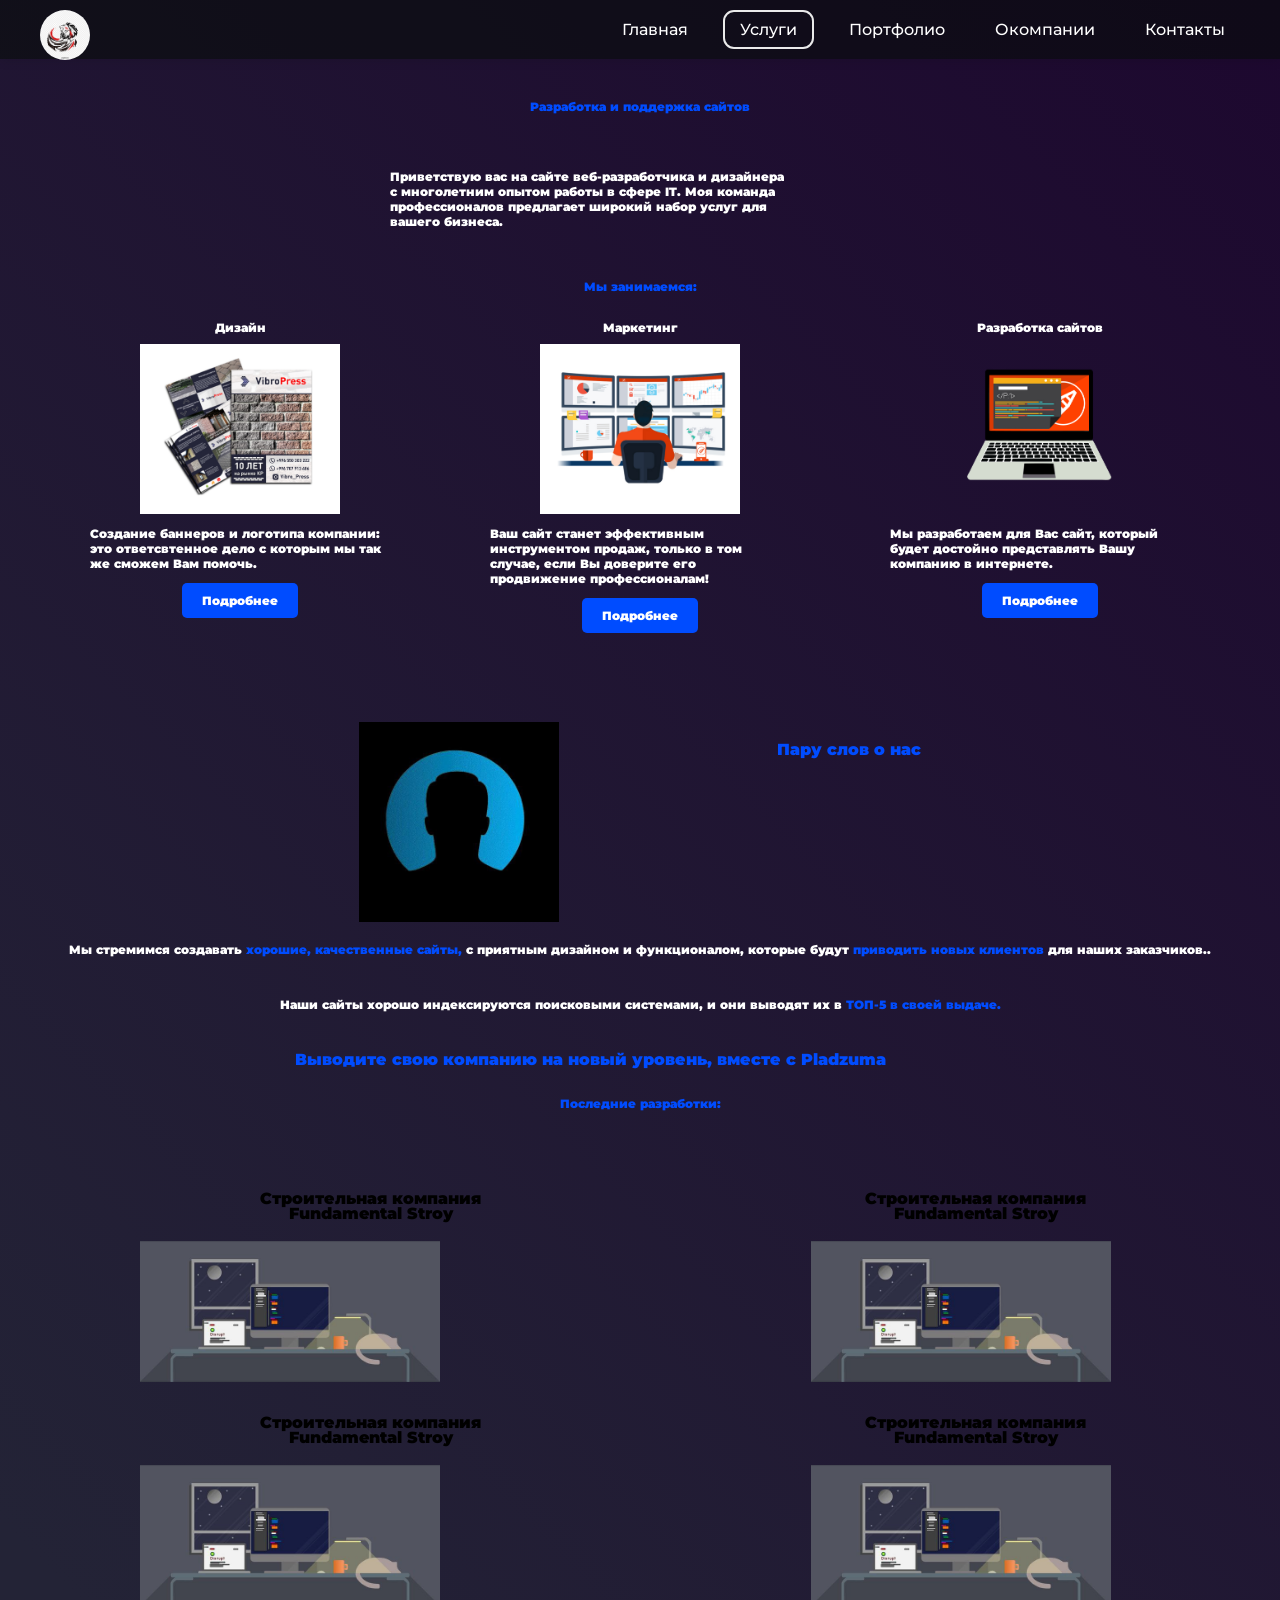
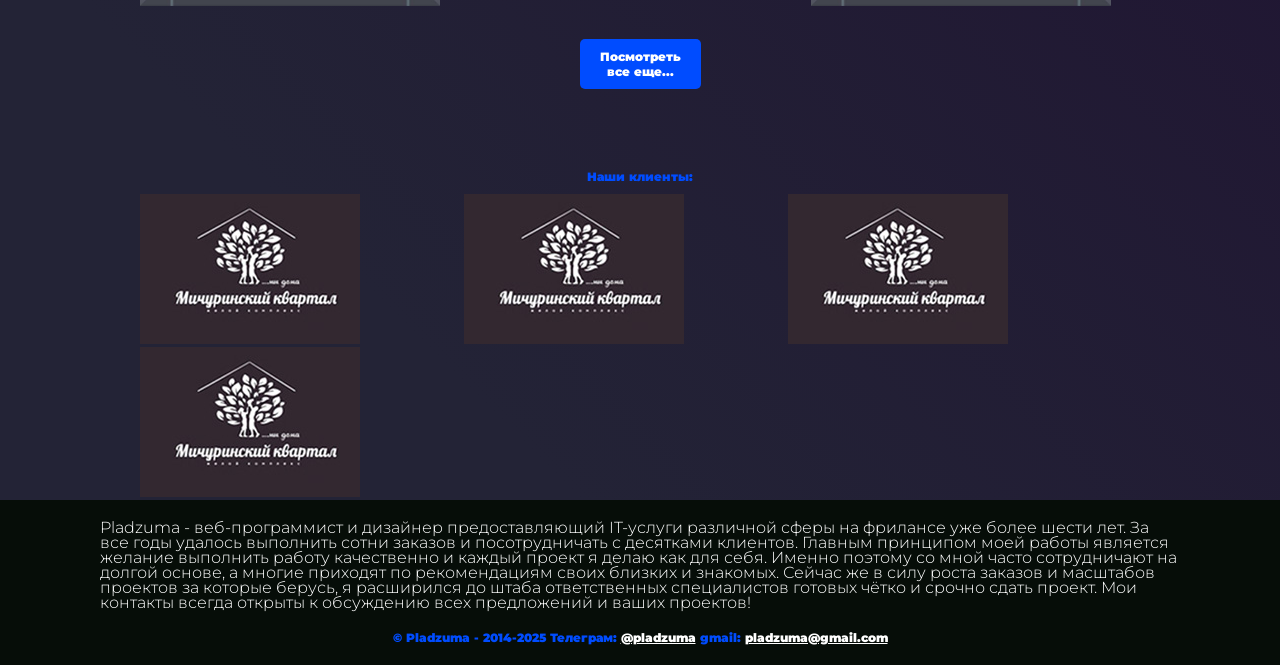
<file: index.html>
<!DOCTYPE html>
<html lang="en">
<head>
    <meta charset="UTF-8">
    <meta name="viewport" content="width=device-width, initial-scale=1.0">
    <title>Pladzuma</title>
    <link rel="stylesheet" href="index.css">
    <link rel="preconnect" href="https://fonts.googleapis.com">
<link rel="preconnect" href="https://fonts.gstatic.com" crossorigin>
<link href="https://fonts.googleapis.com/css2?family=Bebas+Neue&family=Eagle+Lake&family=Montserrat:ital,wght@0,100..900;1,100..900&family=Roboto:ital,wght@0,100;0,300;0,400;0,500;0,700;0,900;1,100;1,300;1,400;1,500;1,700;1,900&family=Smooch+Sans:wght@100..900&display=swap" rel="stylesheet">
</head>
<body>
    <header>
        <nav class="container"> 
            <img class="logo" src="img/logo.png" alt="">
            <ul>
            <li><a href="index.html">Главная </a></li>
            <li>
                <a class="al" href="#">Услуги</a>
                <div>
                    <a href="РазработкаСайтов.html">Разработка сайтов</a>
                    <a href="Реклама.html">Реклама</a>
                    <a href="Дизайн.html">Дизайн</a>
                </div>
            </li>
            <li><a href="Портфолио.html">Портфолио</a></li>
            <li> <a href="Окомпании.html">Окомпании</a></li>
            <li> <a href="Контакты.html">Контакты</a></li>
        </ul>
    </nav>
    </header>
    <main>
        <section class="container">
            <div class="main-top">
        
                <h1>Разработка и поддержка сайтов</h1>
                <p>Приветствую вас на сайте веб-разработчика и дизайнера <br> с многолетним опытом работы в сфере IT.
                    Моя команда <br> профессионалов предлагает широкий набор услуг для <br> вашего бизнеса.</p>
                   
            </div>
            <h1>Мы занимаемся:</h1>
<div class="aba">

    <div class="aba-item">
        <h2>Разработка сайтов</h2>
        <img src="img/razrab.png" alt="">
        <p>Мы разработаем для Вас сайт, который будет достойно представлять Вашу компанию в интернете.</p>
        <button> <a href="#">Подробнее</a> </button>

    </div>
    <div class="aba-item">
        <h2>Маркетинг</h2>
        <img src="img/dvij.jpg" alt="">
    
        <p>Ваш сайт станет эффективным инструментом продаж, только в том случае, если Вы доверите его продвижение профессионалам!</p>
        <button> <a href="#">Подробнее</a> </button>
    </div>
    <div class="aba-item">
        <h2>Дизайн</h2>
        <img src="img/design.jpg" alt="">
        <p>Создание баннеров и логотипа компании: это ответсвтенное дело с которым мы так же сможем Вам помочь.</p>
        <button> <a href="#">Подробнее</a> </button>    
    </div>
</div>
<div class="about-us">
    <img src="img/cont.jpg" alt="">
    <h1>Пару слов о нас
    </h1>
    <p>Мы стремимся создавать <b> хорошие, качественные сайты,</b> с приятным дизайном и функционалом, которые будут <b>
 приводить новых клиентов </b>для наших заказчиков..</p>
 <p>
    Наши сайты хорошо индексируются поисковыми системами, и они выводят их в <b> ТОП-5 в своей выдаче.</b>
 </p>
 <h1>
    Выводите свою компанию на новый уровень, вместе с Pladzuma</h1>
</div>
        </section>
<section class="container">
    <h1> <b>Последние разработки: </b></h1>
    <div class="
    development">
    <div>
        <h1>Строительная компания <br> Fundamental Stroy</h1>
        <img src="img/plazuma.jpg" alt="">

    </div>
    <div>
        <h1>Строительная компания <br> Fundamental Stroy</h1>
        <img src="img/plazuma.jpg" alt="">
    </div>
    <div>
        <h1>Строительная компания <br> Fundamental Stroy</h1>
        <img src="img/plazuma.jpg" alt="">
    </div>
    <div>
            <h1>Строительная компания <br> Fundamental Stroy</h1>
        <img src="img/plazuma.jpg" alt="">
    </div>
  
    <button  >Посмотреть все еще...</button>
</div>
</section>
<section class="container">
    <div class="
    clients"> 
    <h1><b> Наши клиенты: </b></h1>
    <img src="img/fundamental.jpg" alt="">
    <img src="img/fundamental.jpg" alt="">
    <img src="img/fundamental.jpg" alt="">
    <img src="img/fundamental.jpg" alt="">

</div>
    </main>
    <footer>
       <div  class="footer-text">
        <p>Pladzuma - веб-программист и дизайнер предоставляющий IT-услуги различной сферы на фрилансе уже более шести лет. За все годы удалось выполнить сотни заказов и посотрудничать с десятками клиентов. Главным принципом моей работы является желание выполнить работу качественно и каждый проект я делаю как для себя. Именно поэтому со мной часто сотрудничают на долгой основе, а многие приходят по рекомендациям своих близких и знакомых. Сейчас же в силу роста заказов и масштабов проектов за которые берусь, я расширился до штаба ответственных специалистов готовых чётко и срочно сдать проект. Мои контакты всегда открыты к обсуждению всех предложений и ваших проектов!

        </p>
        <div class="contaks">
            <b class="txt-right"> <b>© Pladzuma - 2014-2025 </b> Телеграм: <a href="#">@pladzuma</a> gmail: <a href="#">pladzuma@gmail.com</a></p>
        </div>
      
       </div>
    </footer>
</body>
</html>
</file>
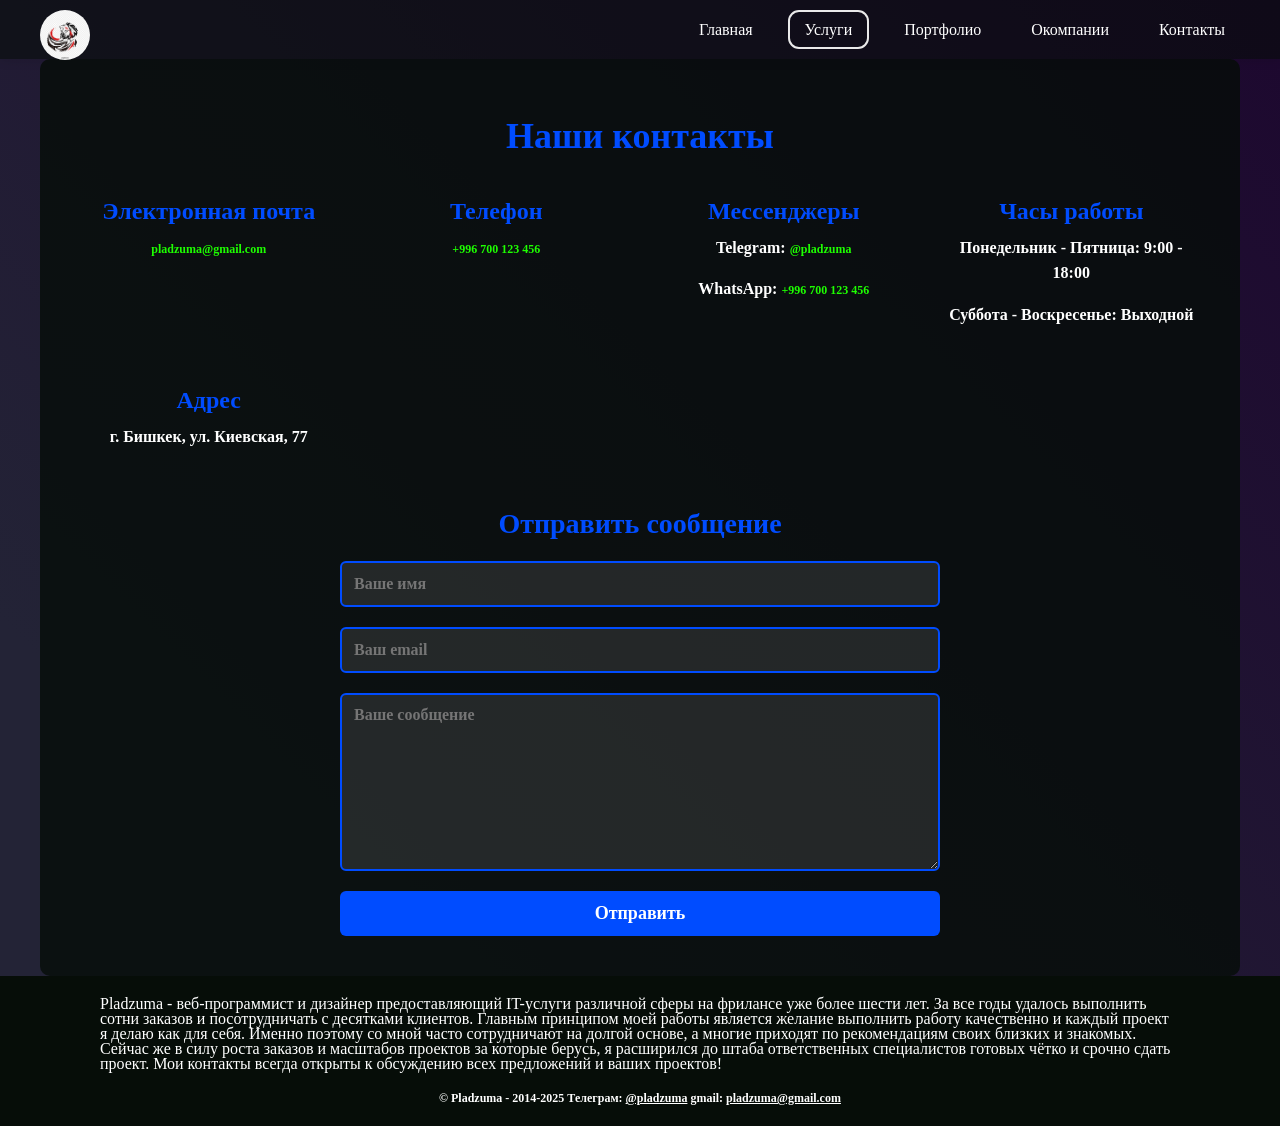
<file: Контакты.html>
<!DOCTYPE html>
<html lang="en">
<head>
    <meta charset="UTF-8">
    <meta name="viewport" content="width=device-width, initial-scale=1.0">
    <title>Контакты - Pladzuma</title>
    <link rel="stylesheet" href="Контакты.css">
</head>
<body>
    <header>
        <nav class="container"> 
            <img class="logo" src="img/logo.png" alt="">
            <ul>
            <li><a href="index.html">Главная </a></li>
            <li>
                <a class="al" href="#">Услуги</a>
                <div>
                    <a href="РазработкаСайтов.html">Разработка сайтов</a>
                    <a href="Реклама.html">Реклама</a>
                    <a href="Дизайн.html">Дизайн</a>
                </div>
            </li>
            <li><a href="Портфолио.html">Портфолио</a></li>
            <li> <a href="Окомпании.html">Окомпании</a></li>
            <li> <a href="Контакты.html">Контакты</a></li>
        </ul>
    </nav>
    </header>
    <main>
        <section class="container">
            <div class="contact-info">
                <h1>Наши контакты</h1>
                
                <div class="contact-details">
                    <div class="contact-item">
                        <h2>Электронная почта</h2>
                        <p><a href="mailto:pladzuma@gmail.com">pladzuma@gmail.com</a></p>
                    </div>

                    <div class="contact-item">
                        <h2>Телефон</h2>
                        <p><a href="tel:+996700123456">+996 700 123 456</a></p>
                    </div>

                    <div class="contact-item">
                        <h2>Мессенджеры</h2>
                        <p>Telegram: <a href="https://t.me/pladzuma">@pladzuma</a></p>
                        <p>WhatsApp: <a href="https://wa.me/996700123456">+996 700 123 456</a></p>
                    </div>

                    <div class="contact-item">
                        <h2>Часы работы</h2>
                        <p>Понедельник - Пятница: 9:00 - 18:00</p>
                        <p>Суббота - Воскресенье: Выходной</p>
                    </div>

                    <div class="contact-item">
                        <h2>Адрес</h2>
                        <p>г. Бишкек, ул. Киевская, 77</p>
                    </div>
                </div>

                <div class="contact-form">
                    <h2>Отправить сообщение</h2>
                    <form>
                        <input type="text" placeholder="Ваше имя" required>
                        <input type="email" placeholder="Ваш email" required>
                        <textarea placeholder="Ваше сообщение" required></textarea>
                        <button type="submit">Отправить</button>
                    </form>
                </div>
            </div>
        </section>
    </main>
    <footer>
        <div  class="footer-text">
         <p>Pladzuma - веб-программист и дизайнер предоставляющий IT-услуги различной сферы на фрилансе уже более шести лет. За все годы удалось выполнить сотни заказов и посотрудничать с десятками клиентов. Главным принципом моей работы является желание выполнить работу качественно и каждый проект я делаю как для себя. Именно поэтому со мной часто сотрудничают на долгой основе, а многие приходят по рекомендациям своих близких и знакомых. Сейчас же в силу роста заказов и масштабов проектов за которые берусь, я расширился до штаба ответственных специалистов готовых чётко и срочно сдать проект. Мои контакты всегда открыты к обсуждению всех предложений и ваших проектов!
 
         </p>
         <div class="contaks">
             <b class="txt-right"> <b>© Pladzuma - 2014-2025 </b> Телеграм: <a href="#">@pladzuma</a> gmail: <a href="#">pladzuma@gmail.com</a></p>
         </div>
       
        </div>
     </footer>
</body>
</html>
</file>
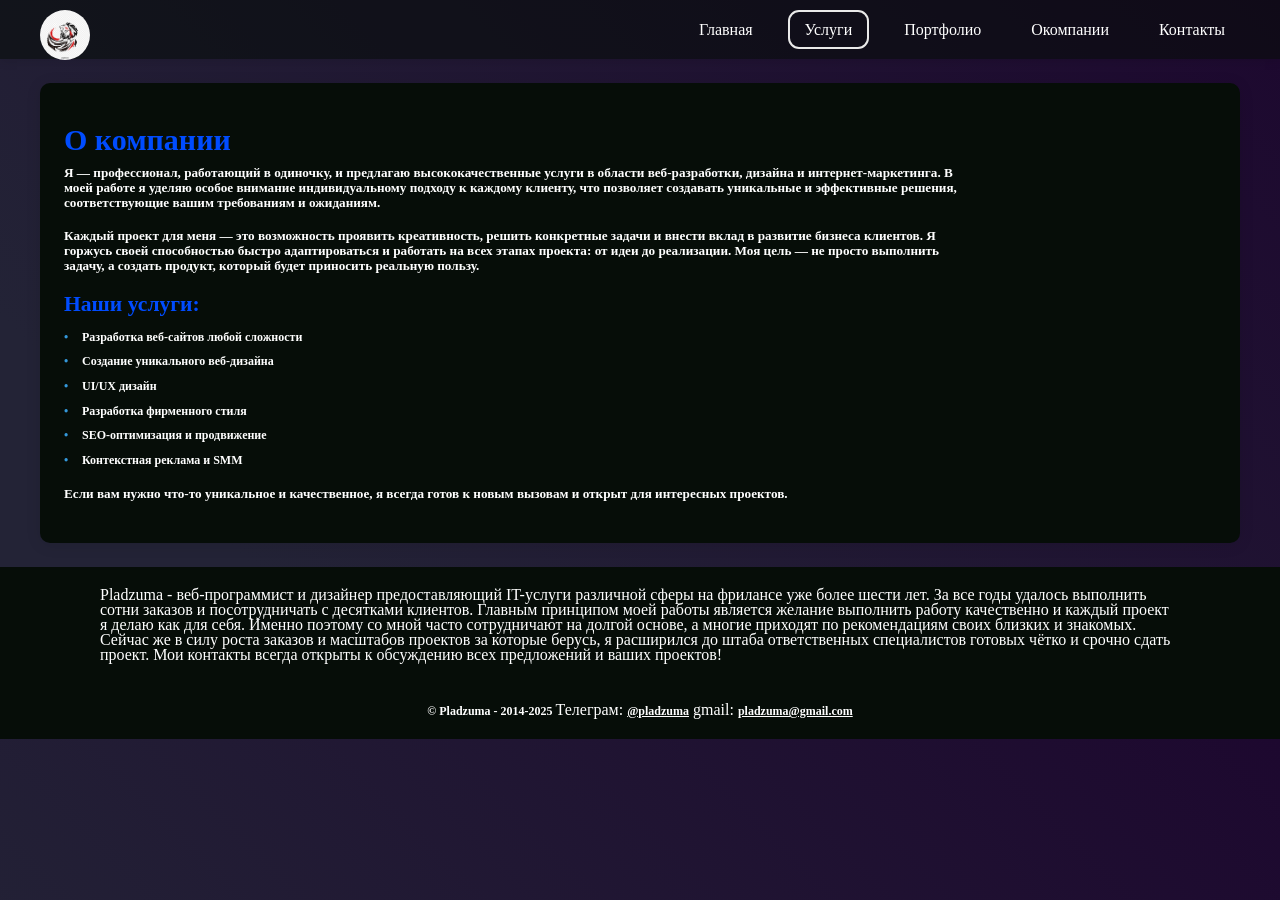
<file: Окомпании.html>
<!DOCTYPE html>
<html lang="en">
<head>
    <meta charset="UTF-8">
    <meta name="viewport" content="width=device-width, initial-scale=1.0">
    <title>Document</title>
    <link rel="stylesheet" href="Окомпании.css">
</head>
<body>
    <header>
        <nav class="container"> 
            <img id="logo" src="img/logo.png" alt="">
            <ul>
            <li><a href="index.html">Главная </a></li>
            <li>
                <a class="al" href="#">Услуги</a>
                <div>
                    <a href="РазработкаСайтов.html">Разработка сайтов</a>
                    <a href="Реклама.html">Реклама</a>
                    <a href="Дизайн.html">Дизайн</a>
                </div>
            </li>
            <li><a href="Портфолио.html">Портфолио</a></li>
            <li> <a href="Окомпании.html">Окомпании</a></li>
            <li> <a href="Контакты.html">Контакты</a></li>
        </ul>
    </nav>
    </header>
    <main>
        <section>
            <h1>О компании</h1>
            <div class="about-content">
                <p>Я — профессионал, работающий в одиночку, и предлагаю высококачественные услуги в области веб-разработки, дизайна и интернет-маркетинга. В моей работе я уделяю особое внимание индивидуальному подходу к каждому клиенту, что позволяет создавать уникальные и эффективные решения, соответствующие вашим требованиям и ожиданиям.</p>
                
                <p>Каждый проект для меня — это возможность проявить креативность, решить конкретные задачи и внести вклад в развитие бизнеса клиентов. Я горжусь своей способностью быстро адаптироваться и работать на всех этапах проекта: от идеи до реализации. Моя цель — не просто выполнить задачу, а создать продукт, который будет приносить реальную пользу.</p>

                <h2>Наши услуги:</h2>
                <ul class="services-list">
                    <li>Разработка веб-сайтов любой сложности</li>
                    <li>Создание уникального веб-дизайна</li>
                    <li>UI/UX дизайн</li>
                    <li>Разработка фирменного стиля</li>
                    <li>SEO-оптимизация и продвижение</li>
                    <li>Контекстная реклама и SMM</li>
                </ul>

                <p>Если вам нужно что-то уникальное и качественное, я всегда готов к новым вызовам и открыт для интересных проектов.</p>
            </div>
        </section>
    </main>
    <footer>
        <div  class="footer-text">
         <p>Pladzuma - веб-программист и дизайнер предоставляющий IT-услуги различной сферы на фрилансе уже более шести лет. За все годы удалось выполнить сотни заказов и посотрудничать с десятками клиентов. Главным принципом моей работы является желание выполнить работу качественно и каждый проект я делаю как для себя. Именно поэтому со мной часто сотрудничают на долгой основе, а многие приходят по рекомендациям своих близких и знакомых. Сейчас же в силу роста заказов и масштабов проектов за которые берусь, я расширился до штаба ответственных специалистов готовых чётко и срочно сдать проект. Мои контакты всегда открыты к обсуждению всех предложений и ваших проектов!
 
         </p>
         <div class="contaks">
             <p class="txt-right"> <b>© Pladzuma - 2014-2025 </b> Телеграм: <a href="#">@pladzuma</a> gmail: <a href="#">pladzuma@gmail.com</a></p>
         </div>
       
        </div>
     </footer>
</body>
</html>
</file>
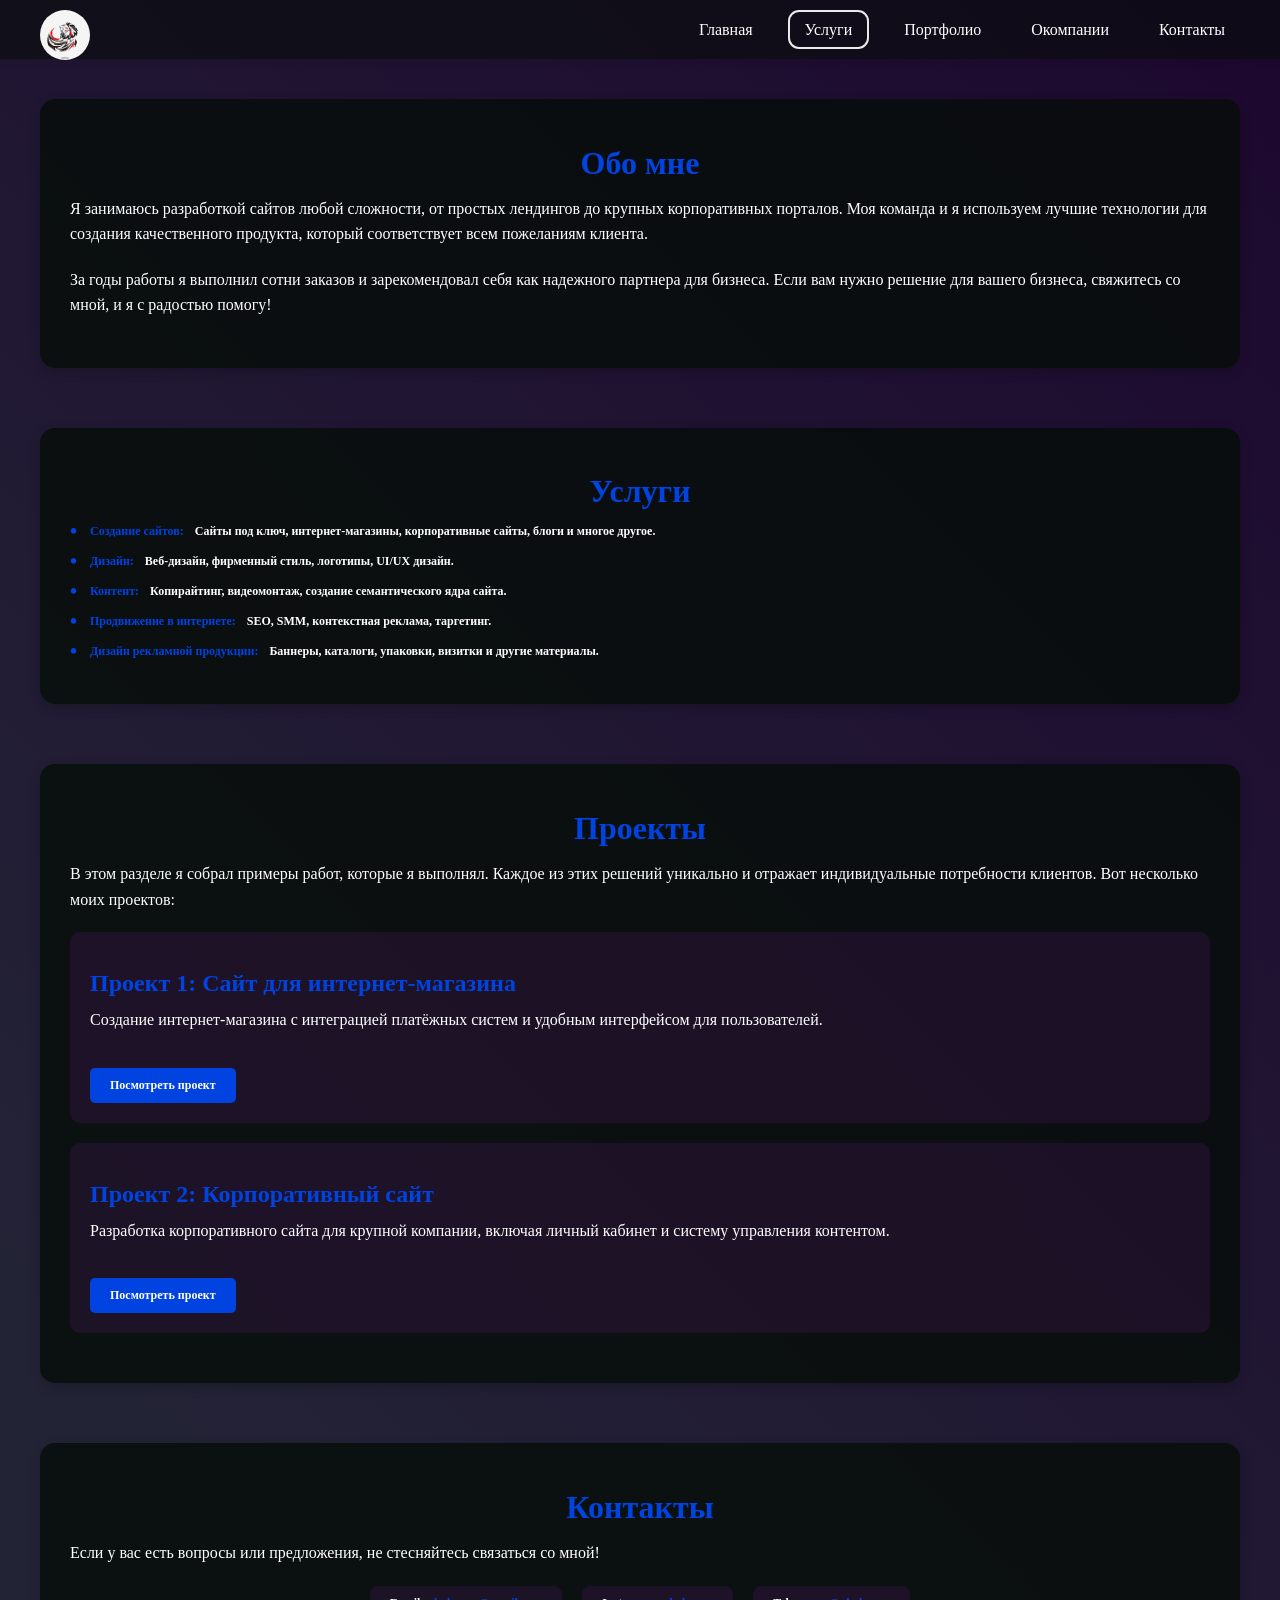
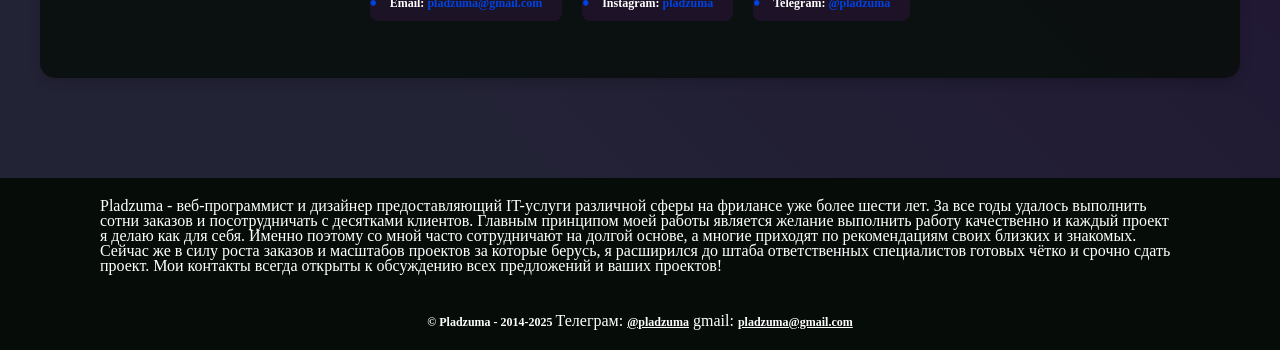
<file: Портфолио.html>
<!DOCTYPE html>
<html lang="en">
<head>
    <meta charset="UTF-8">
    <meta name="viewport" content="width=device-width, initial-scale=1.0">
    <title>Document</title>
    <link rel="stylesheet" href="Портфолио.css">
</head>
<body>
    <header>
        <nav class="container"> 
            <img id="logo" src="img/logo.png" alt="">
            <ul>
            <li><a href="index.html">Главная </a></li>
            <li>
                <a class="al" href="#">Услуги</a>
                <div>
                    <a href="РазработкаСайтов.html">Разработка сайтов</a>
                    <a href="Реклама.html">Реклама</a>
                    <a href="Дизайн.html">Дизайн</a>
                </div>
            </li>
            <li><a href="Портфолио.html">Портфолио</a></li>
            <li> <a href="Окомпании.html">Окомпании</a></li>
            <li> <a href="Контакты.html">Контакты</a></li>
        </ul>
    </nav>
    </header>
    <main>
        <!-- Раздел "Обо мне" -->
        <section id="about">
            <h2>Обо мне</h2>
            <p>Я занимаюсь разработкой сайтов любой сложности, от простых лендингов до крупных корпоративных порталов. Моя команда и я используем лучшие технологии для создания качественного продукта, который соответствует всем пожеланиям клиента.</p>
            <p>За годы работы я выполнил сотни заказов и зарекомендовал себя как надежного партнера для бизнеса. Если вам нужно решение для вашего бизнеса, свяжитесь со мной, и я с радостью помогу!</p>
        </section>
    
        <!-- Раздел "Услуги" -->
        <section id="services">
            <h2>Услуги</h2>
            <ul>
                <li><strong>Создание сайтов:</strong> Сайты под ключ, интернет-магазины, корпоративные сайты, блоги и многое другое.</li>
                <li><strong>Дизайн:</strong> Веб-дизайн, фирменный стиль, логотипы, UI/UX дизайн.</li>
                <li><strong>Контент:</strong> Копирайтинг, видеомонтаж, создание семантического ядра сайта.</li>
                <li><strong>Продвижение в интернете:</strong> SEO, SMM, контекстная реклама, таргетинг.</li>
                <li><strong>Дизайн рекламной продукции:</strong> Баннеры, каталоги, упаковки, визитки и другие материалы.</li>
            </ul>
        </section>
    
        <!-- Раздел "Проекты" -->
        <section id="projects">
            <h2>Проекты</h2>
            <p>В этом разделе я собрал примеры работ, которые я выполнял. Каждое из этих решений уникально и отражает индивидуальные потребности клиентов. Вот несколько моих проектов:</p>
    
            <!-- Пример проекта -->
            <div class="project">
                <h3>Проект 1: Сайт для интернет-магазина</h3>
                <p>Создание интернет-магазина с интеграцией платёжных систем и удобным интерфейсом для пользователей.</p>
                <a href="https://example.com" target="_blank">Посмотреть проект</a>
            </div>
    
            <!-- Пример проекта -->
            <div class="project">
                <h3>Проект 2: Корпоративный сайт</h3>
                <p>Разработка корпоративного сайта для крупной компании, включая личный кабинет и систему управления контентом.</p>
                <a href="https://example.com" target="_blank">Посмотреть проект</a>
            </div>
            
            <!-- Добавь сюда свои проекты -->
        </section>
    
        <!-- Раздел "Контакты" -->
        <section id="contact">
            <h2>Контакты</h2>
            <p>Если у вас есть вопросы или предложения, не стесняйтесь связаться со мной!</p>
            <ul>
                <li>Email: <a href="mailto:pladzuma@gmail.com">pladzuma@gmail.com</a></li>
                <li>Instagram: <a href="https://instagram.com/pladzuma">pladzuma</a></li>
                <li>Telegram: <a href="https://t.me/pladzuma">@pladzuma</a></li>
            </ul>
        </section>
    </main>
    <footer>
        <div  class="footer-text">
         <p>Pladzuma - веб-программист и дизайнер предоставляющий IT-услуги различной сферы на фрилансе уже более шести лет. За все годы удалось выполнить сотни заказов и посотрудничать с десятками клиентов. Главным принципом моей работы является желание выполнить работу качественно и каждый проект я делаю как для себя. Именно поэтому со мной часто сотрудничают на долгой основе, а многие приходят по рекомендациям своих близких и знакомых. Сейчас же в силу роста заказов и масштабов проектов за которые берусь, я расширился до штаба ответственных специалистов готовых чётко и срочно сдать проект. Мои контакты всегда открыты к обсуждению всех предложений и ваших проектов!
 
         </p>
         <div class="contaks">
             <p class="txt-right"> <b>© Pladzuma - 2014-2025 </b> Телеграм: <a href="#">@pladzuma</a> gmail: <a href="#">pladzuma@gmail.com</a></p>
         </div>
       
        </div>
     </footer>
    
</body>
</html>
</file>
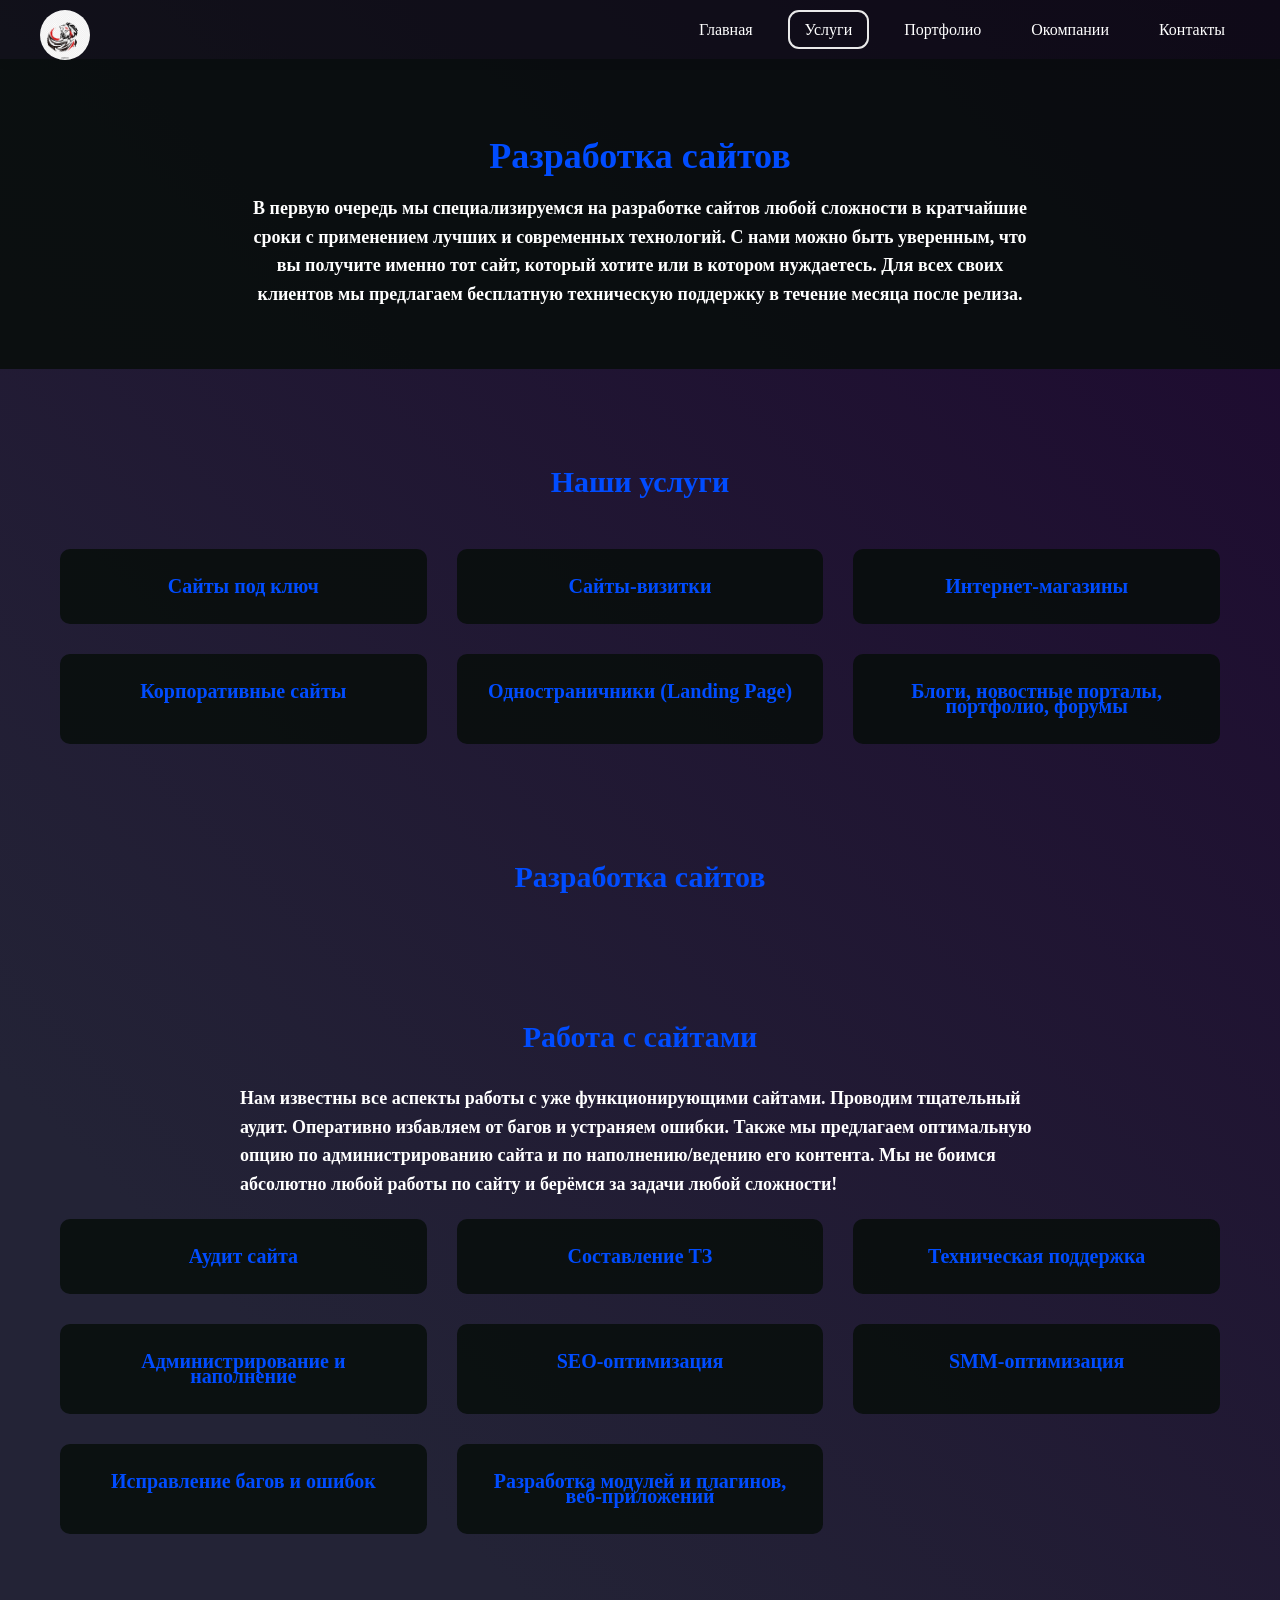
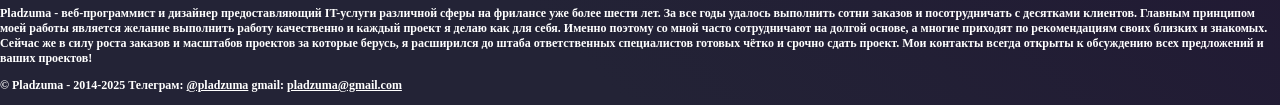
<file: РазработкаСайтов.html>
<!DOCTYPE html>
<html lang="en">
<head>
    <meta charset="UTF-8">
    <meta name="viewport" content="width=device-width, initial-scale=1.0">
    <title>Document</title>
    <link rel="stylesheet" href="Разработка сайтов.css">
</head>
<body>
    <header>
        <nav class="container"> 
            <img class="logo" src="img/logo.png" alt="">
            <ul>
            <li><a href="index.html">Главная </a></li>
            <li>
                <a class="al" href="#">Услуги</a>
                <div>
                    <a href="РазработкаСайтов.html">Разработка сайтов</a>
                    <a href="Реклама.html">Реклама</a>
                    <a href="Дизайн.html">Дизайн</a>
                </div>
            </li>
            <li><a href="Портфолио.html">Портфолио</a></li>
            <li> <a href="Окомпании.html">Окомпании</a></li>
            <li> <a href="Контакты.html">Контакты</a></li>
        </ul>
    </nav>
    </header>
    <main>
        <section class="services-hero">
            <div class="container">
                <h1>Разработка сайтов</h1>
                <p class="services-description">
                    В первую очередь мы специализируемся на разработке сайтов любой сложности в кратчайшие сроки с применением лучших и современных технологий. С нами можно быть уверенным, что вы получите именно тот сайт, который хотите или в котором нуждаетесь. Для всех своих клиентов мы предлагаем бесплатную техническую поддержку в течение месяца после релиза.
                </p>
            </div>
        </section>
    
        <section class="services-grid">
            <div class="container">
                <h2>Наши услуги</h2>
                <div class="services-items">
                    <div class="service-card">
                        <h3>Сайты под ключ</h3>
                    </div>
                    <div class="service-card">
                        <h3>Сайты-визитки</h3>
                    </div>
                    <div class="service-card">
                        <h3>Интернет-магазины</h3>
                    </div>
                    <div class="service-card">
                        <h3>Корпоративные сайты</h3>
                    </div>
                    <div class="service-card">
                        <h3>Одностраничники (Landing Page)</h3>
                    </div>
                    <div class="service-card">
                        <h3>Блоги, новостные порталы, портфолио, форумы</h3>
                    </div>
                </div>
            </div>
        </section>
        </section>
    
        <section class="services-grid">
            <div class="container">
                <h2>Разработка сайтов</h2>
            </div>
        </section>

        <section class="services-grid">
            <div class="container">
                <h2>Работа с сайтами</h2>
                <p class="services-description">
                    Нам известны все аспекты работы с уже функционирующими сайтами. Проводим тщательный аудит. Оперативно избавляем от багов и устраняем ошибки. Также мы предлагаем оптимальную опцию по администрированию сайта и по наполнению/ведению его контента. Мы не боимся абсолютно любой работы по сайту и берёмся за задачи любой сложности!
                </p>
                <div class="services-items">
                    <div class="service-card">
                        <h3>Аудит сайта</h3>
                    </div>
                    <div class="service-card">
                        <h3>Составление ТЗ</h3>
                    </div>
                    <div class="service-card">
                        <h3>Техническая поддержка</h3>
                    </div>
                    <div class="service-card">
                        <h3>Администрирование и наполнение</h3>
                    </div>
                    <div class="service-card">
                        <h3>SEO-оптимизация</h3>
                    </div>
                    <div class="service-card">
                        <h3>SMM-оптимизация</h3>
                    </div>
                    <div class="service-card">
                        <h3>Исправление багов и ошибок</h3>
                    </div>
                    <div class="service-card">
                        <h3>Разработка модулей и плагинов, веб-приложений</h3>
                    </div>
                </div>
            </div>
        </section>
    </main>
    <footer>
        <div  class="footer-text">
         <p>Pladzuma - веб-программист и дизайнер предоставляющий IT-услуги различной сферы на фрилансе уже более шести лет. За все годы удалось выполнить сотни заказов и посотрудничать с десятками клиентов. Главным принципом моей работы является желание выполнить работу качественно и каждый проект я делаю как для себя. Именно поэтому со мной часто сотрудничают на долгой основе, а многие приходят по рекомендациям своих близких и знакомых. Сейчас же в силу роста заказов и масштабов проектов за которые берусь, я расширился до штаба ответственных специалистов готовых чётко и срочно сдать проект. Мои контакты всегда открыты к обсуждению всех предложений и ваших проектов!
 
         </p>
         <div class="contaks">
             <b class="txt-right"> <b>© Pladzuma - 2014-2025 </b> Телеграм: <a href="#">@pladzuma</a> gmail: <a href="#">pladzuma@gmail.com</a></p>
         </div>
       
        </div>
     </footer>
</body>
</html>
</file>
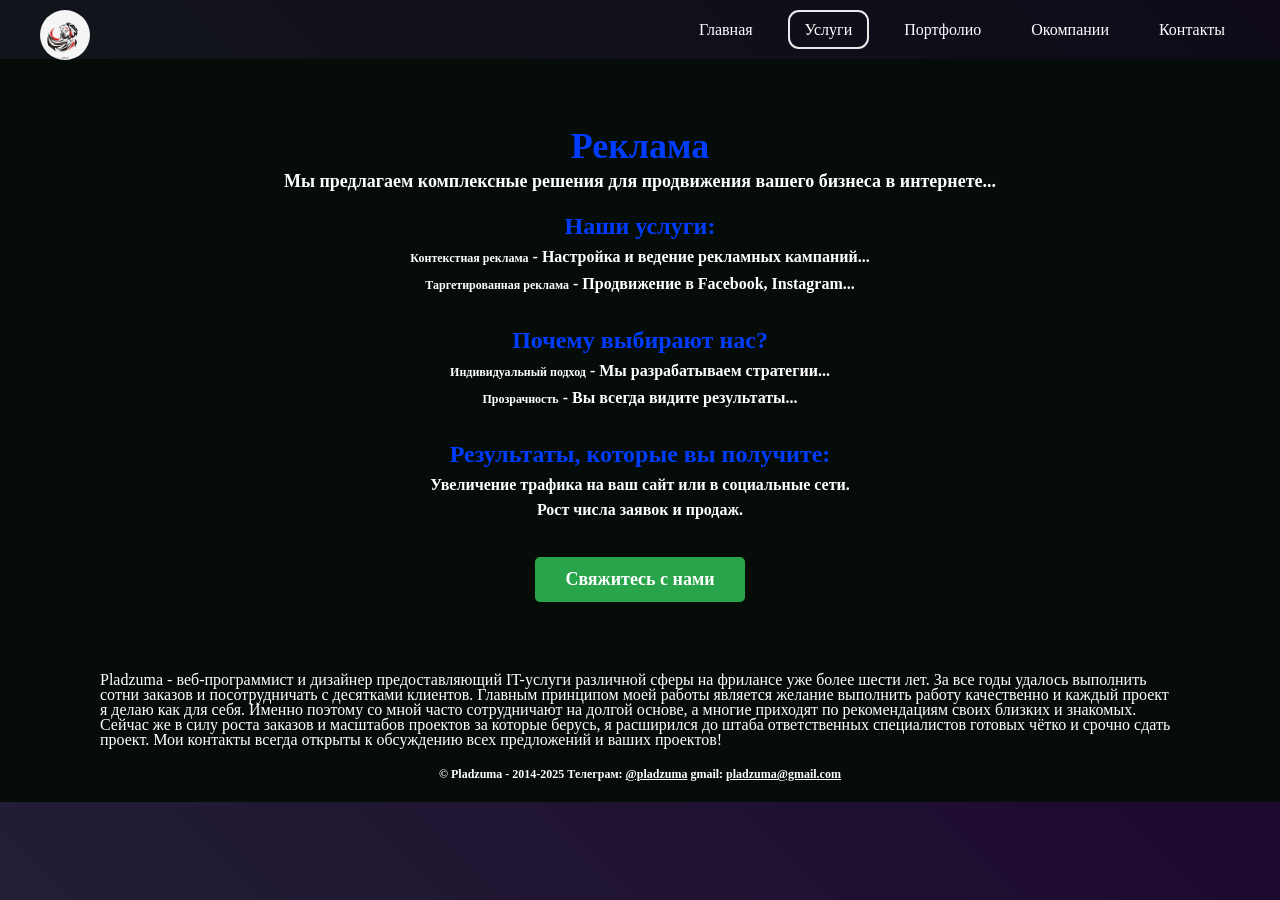
<file: Реклама.html>
<!DOCTYPE html>
<html lang="en">
<head>
    <meta charset="UTF-8">
    <meta name="viewport" content="width=device-width, initial-scale=1.0">
    <title>Document</title>
    <link rel="stylesheet" href="Реклама.css">
</head>
<body>
    <header>
        <nav class="container"> 
            <img class="logo" src="img/logo.png" alt="">
            <ul>
            <li><a href="index.html">Главная </a></li>
            <li>
                <a class="al" href="#">Услуги</a>
                <div>
                    <a href="РазработкаСайтов.html">Разработка сайтов</a>
                    <a href="Реклама.html">Реклама</a>
                    <a href="Дизайн.html">Дизайн</a>
                </div>
            </li>
            <li><a href="Портфолио.html">Портфолио</a></li>
            <li> <a href="Окомпании.html">Окомпании</a></li>
            <li> <a href="Контакты.html">Контакты</a></li>
        </ul>
    </nav>
    </header>
    <main>
        <section id="advertising">
            <h2>Реклама</h2>
            <p>Мы предлагаем комплексные решения для продвижения вашего бизнеса в интернете...</p>
            
            <div class="services">
                <h3>Наши услуги:</h3>
                <ul>
                    <li><strong>Контекстная реклама</strong> - Настройка и ведение рекламных кампаний...</li>
                    <li><strong>Таргетированная реклама</strong> - Продвижение в Facebook, Instagram...</li>
                    <!-- Добавьте остальные услуги -->
                </ul>
            </div>
        
            <div class="why-us">
                <h3>Почему выбирают нас?</h3>
                <ul>
                    <li><strong>Индивидуальный подход</strong> - Мы разрабатываем стратегии...</li>
                    <li><strong>Прозрачность</strong> - Вы всегда видите результаты...</li>
                    <!-- Добавьте остальные пункты -->
                </ul>
            </div>
        
            <div class="results">
                <h3>Результаты, которые вы получите:</h3>
                <ul>
                    <li>Увеличение трафика на ваш сайт или в социальные сети.</li>
                    <li>Рост числа заявок и продаж.</li>
                    <!-- Добавьте остальные пункты -->
                </ul>
            </div>
        
            <a href="Контакты.html">
                <button>Свяжитесь с нами</button>
            </a>
        </section>
    </main>
    <footer>
        <div  class="footer-text">
         <p>Pladzuma - веб-программист и дизайнер предоставляющий IT-услуги различной сферы на фрилансе уже более шести лет. За все годы удалось выполнить сотни заказов и посотрудничать с десятками клиентов. Главным принципом моей работы является желание выполнить работу качественно и каждый проект я делаю как для себя. Именно поэтому со мной часто сотрудничают на долгой основе, а многие приходят по рекомендациям своих близких и знакомых. Сейчас же в силу роста заказов и масштабов проектов за которые берусь, я расширился до штаба ответственных специалистов готовых чётко и срочно сдать проект. Мои контакты всегда открыты к обсуждению всех предложений и ваших проектов!
 
         </p>
         <div class="contaks">
             <b class="txt-right"> <b>© Pladzuma - 2014-2025 </b> Телеграм: <a href="#">@pladzuma</a> gmail: <a href="#">pladzuma@gmail.com</a></p>
         </div>
       
        </div>
     </footer>
</body>
</html>
</file>
<file: index.css>
body{
    margin: 0;
    padding: 0;
    box-sizing: border-box; 
    background: -webkit-linear-gradient(45deg, rgb(35, 35, 54) 21%, rgb(29, 8, 47));
    background: -moz-linear-gradient(45deg, rgb(35, 35, 54) 21%, rgb(29, 8, 47));
    background: linear-gradient(45deg, rgb(35, 35, 54) 21%, rgb(29, 8, 47));
  
}
@import url('https://fonts.googleapis.com/css2?family=Bebas+Neue&family=Eagle+Lake&family=Montserrat:ital,wght@0,100..900;1,100..900&family=Roboto:ital,wght@0,100;0,300;0,400;0,500;0,700;0,900;1,100;1,300;1,400;1,500;1,700;1,900&family=Smooch+Sans:wght@100..900&display=swap');
/* Общие стили для навигации */
*{
    color: rgb(255, 255, 255);
    font-family: Montserrat;
    font-size: 12px;
    font-weight: 900;
    line-height: 15px;
    letter-spacing: 0%;
    
    
}

header .logo {
    width: 50px;
    height: 50px;
    position: absolute;
    border-radius: 100%;
}

header {
    background-color: #060d0890;
    box-shadow: 0 2px 10px rgba(0, 0, 0, 0.1);
    padding: 10px 0;
    position: sticky;
    top: 0;
    z-index: 1000;
}

.container {
    max-width: 1200px;
    margin: 0 auto;
    padding: 0 20px;
}

nav ul {
    list-style: none;
    margin: 0;
    padding: 0;
    display: flex;
    justify-content: flex-end;
    align-items: baseline;
    gap: 20px;
    align-content: center;
    flex-wrap: nowrap;
    flex-direction: row;
}

nav ul li {
    position: relative;
}

li:hover {
    color: #67197f;
    cursor: pointer;
    text-shadow: 0 0 10px #eaeaea;
}

.al {
    border: 2px solid #eaeaea;
    border-radius: 11px;
}

nav ul li a {
    color: #ffffff;
    text-decoration: none;
    padding: 10px 15px;
    display: block;
    font-size: 16px;
    font-weight: 500;
    transition: color 0.3s ease, background-color 0.3s ease;
}

nav ul li a:hover {
    color: #67197f;
    background-color: rgba(0, 123, 255, 0.1);
    border-radius: 4px;
}

/* Стили для выпадающего меню */
nav ul li div {
    display: none;
    position: absolute;
    top: 100%;
    left: 0;
    background-color: #67197f;
    min-width: 200px;
    box-shadow: 0 4px 12px rgba(0, 0, 0, 0.381);
    border-radius: 6px;
    padding: 10px 0;
    z-index: 1000;
}

nav ul li:hover div {
    display: block;
}

nav ul li div a {
    padding: 10px 20px;
    color: #549165;
    font-size: 14px;
    transition: background-color 0.3s ease;
}

nav ul li div a:hover {
    background-color: rgba(63, 240, 9, 0.1);
    color: #ffffff;
}

/* Активный пункт меню */
nav ul li.active a {
    color: #1eff00;
    font-weight: 600;
}

/* ------------------main------------------ */
.main-top {
    display: flex
    ;
        justify-content: flex-end;
        background-size: cover;
        background-position: center;
        align-items: center;
        height: 200px;
        flex-direction: column-reverse;
        flex-wrap: wrap;
        align-content: stretch;
  margin: 10px;
}

.main-top h1{
    width: 500px;
    margin: 10px;
    font-weight: 500; 
 margin-top: -150px;
 color: #004cff;
 font-family: Montserrat;
 font-size: 12px;
 font-weight: 900;
 line-height: 15px;
 letter-spacing: 0%;
   
}   
.main-top p{
  display: flex;
  gap: 60px;
  font-family: Montserrat;
  font-size: 12px;
  font-weight: 900;
  line-height: 15px;
  letter-spacing: 0%;
    margin-bottom: 20px;
color: #ffffff;
    margin-top: 100px;
  width: 500px;

}
/* ------------------aba------------------ */
h1{
    text-align: center;
    color: #004cff;
    font-family: Montserrat;
    font-size: 12px;
    font-weight: 900;
    line-height: 15px;
    letter-spacing: 0%;
}
.aba {
    display: flex
;
    flex-direction: row-reverse;
    flex-wrap: nowrap;
    align-content: center;
    align-items: baseline;
    justify-content: space-around;
    margin-top: 20px;
    margin-bottom: 50px;
    max-width: 1200px;
    

}
.aba-item{
    display: flex;
    justify-content: center;
    align-items: center;
    flex-direction: column;
    height: 300px;  
    width: 300px;   
    
}   
.aba-item img{
    width: 200px;
    height: 200px;
}   
button{
    background-color: #004cff;
    color: #ffffff;
    border: none;
    padding: 10px 20px;
    border-radius: 5px;
}
button:hover{
    background-color: #67197f;
    color: #ffffff;
    border: none;
    padding: 10px 20px;
    border-radius: 5px;
}
button a{
    text-decoration: none;
    color: #ffffff;
}
/* ------------------about-us------------------ */
.about-us {
    display: flex
;
    justify-content: space-evenly;
    align-items: stretch;
    flex-direction: row;
    flex-wrap: wrap;
    align-content: center;
    margin-top: 100px;
}  
.about-us img{
    width: 200px;
    height: 200px;
    background-color: #549165;
    
}
.about-us h1{
    font-size: 30px;
    font-weight: 600;
    margin-top: 20px;
    margin-bottom: 20px;
    margin-left: -100px;
    font-family: Montserrat;
    font-size: 16px;
    font-weight: 900;
    line-height: 15px;
    letter-spacing: 0%;
}   
.about-us p{
    font-size: 20px;
    font-weight: 600;
    margin-top: 20px;
    margin-bottom: 20px;
    font-family: Montserrat;
    font-size: 12px;
    font-weight: 900;
    line-height: 15px;
    letter-spacing: 0%;
}   
.about-us b {
    color: #004cff;
    font-family: Montserrat;
    font-size: 12px;
    font-weight: 900;
    line-height: 15px;
    letter-spacing: 0%;
}
.clients img{
    
margin-left: 100px;

   
    
}
/* ------------------development------------------ */
.development{
    padding-top: 50px;
    padding-right: 0px;
    padding-bottom: 50px;
    padding-left: 0px;
    margin-top: 0px;
    margin-right: 0px;
    margin-bottom: 0px;
    margin-left: 0px;
    background-image: url(img/IMG_2152.png);
    background-repeat: no-repeat;
    background-size: cover;
    background-attachment: fixed;
    background-position: 0 50%;
    width: 100%;
    display: flex
;
    flex-direction: column;
    align-items: baseline;
    align-content: center;
    flex-wrap: wrap;
    justify-content: space-evenly;
    display: grid;
    grid-template-columns: repeat(2, 1fr);
    gap: 10px;
}
.development img{
    width: 300px;
    margin-left: 100px;

}   
.development h1{
    font-size: 30px;
    font-weight: 900;
    margin-top: 20px;
    margin-bottom: 20px;
    color: #000000;
    font-family: Montserrat;
    font-size: 16px;
    font-weight: 900;
    line-height: 15px;
    letter-spacing: 0%;
}
.development button{
    display: flex;
    align-items: center;
    justify-content: center;
    margin-top: 20px;
    margin-bottom: 20px;
    margin-left: 540px;
 
}
b{
    color: #004cff;
    font-family: Montserrat;
    font-size: 12px;
    font-weight: 900;
    line-height: 15px;
    letter-spacing: 0%;
}

footer {
    display: flex;
    justify-content: center;
    align-items: center;
    flex-direction: column;
    flex-wrap: wrap;
}

.footer-text {
    display: flex;
    justify-content: center;
    align-items: center;
    flex-direction: column;
    flex-wrap: wrap;
    background: #060D08;
}

.footer-text p {
    color: #ffffff;
    font-size: 16px;
    font-weight: 300;
    margin-top: 20px;
    margin-bottom: 20px;
    margin-left: 100px;
    margin-right: 100px;
}

.contaks {
    display: flex;
    justify-content: center;
    align-items: center;
    flex-direction: column;
    flex-wrap: wrap;
}

/* Медиа-запросы для мобильных устройств */
@media screen and (max-width: 568px) {
   
    .aba{
        display: flex;
        flex-direction: column;
        align-items: center;
        justify-content: center;
        align-content: center;
    }
    .about-us img {
      
        margin-left: -100px;
    }
    .about-us h1 {
       
        margin-left: -50px;
     
}
.development {

    display: grid
;
    grid-template-columns: repeat(1, 1fr);
    gap: 10px;
}

.development img {
    width: 300px;
    margin-left: 50px;
}
.development button {
 
    margin-left: 2px;
}
}

/* Для очень маленьких экранов (например, телефоны) */
@media screen and (max-width: 580px) {
    nav ul {
        gap: 8px;
    }

    nav ul li a {
        font-size: 12px;
        padding: 6px 10px;
    }

    footer .footer-text p {
        font-size: 12px;
        margin-left: 10px;
        margin-right: 10px;
    }

    .container {
        padding: 0 5px;
    }
}
</file>
<file: Контакты.css>
body{
    margin: 0;
    padding: 0;
    box-sizing: border-box; 
    background: -webkit-linear-gradient(45deg, rgb(35, 35, 54) 21%, rgb(29, 8, 47));
    background: -moz-linear-gradient(45deg, rgb(35, 35, 54) 21%, rgb(29, 8, 47));
    background: linear-gradient(45deg, rgb(35, 35, 54) 21%, rgb(29, 8, 47));
  
}
@import url('https://fonts.googleapis.com/css2?family=Bebas+Neue&family=Eagle+Lake&family=Montserrat:ital,wght@0,100..900;1,100..900&family=Roboto:ital,wght@0,100;0,300;0,400;0,500;0,700;0,900;1,100;1,300;1,400;1,500;1,700;1,900&family=Smooch+Sans:wght@100..900&display=swap');
/* Общие стили для навигации */
*{
    color: rgb(255, 255, 255);
    font-family: Montserrat;
    font-size: 12px;
    font-weight: 900;
    line-height: 15px;
    letter-spacing: 0%;
    
    
}



header .logo {
    width: 50px;
    height: 50px;
    position: absolute;
    border-radius: 100%;
}

header {
    background-color: #060d0890;
    box-shadow: 0 2px 10px rgba(0, 0, 0, 0.1);
    padding: 10px 0;
    position: sticky;
    top: 0;
    z-index: 1000;
}

.container {
    max-width: 1200px;
    margin: 0 auto;
    padding: 0 20px;
}

nav ul {
    list-style: none;
    margin: 0;
    padding: 0;
    display: flex;
    justify-content: flex-end;
    align-items: baseline;
    gap: 20px;
    align-content: center;
    flex-wrap: nowrap;
    flex-direction: row;
}

nav ul li {
    position: relative;
}

li:hover {
    color: #67197f;
    cursor: pointer;
    text-shadow: 0 0 10px #eaeaea;
}

.al {
    border: 2px solid #eaeaea;
    border-radius: 11px;
}

nav ul li a {
    color: #ffffff;
    text-decoration: none;
    padding: 10px 15px;
    display: block;
    font-size: 16px;
    font-weight: 500;
    transition: color 0.3s ease, background-color 0.3s ease;
}

nav ul li a:hover {
    color: #67197f;
    background-color: rgba(0, 123, 255, 0.1);
    border-radius: 4px;
}

/* Стили для выпадающего меню */
nav ul li div {
    display: none;
    position: absolute;
    top: 100%;
    left: 0;
    background-color: #67197f;
    min-width: 200px;
    box-shadow: 0 4px 12px rgba(0, 0, 0, 0.381);
    border-radius: 6px;
    padding: 10px 0;
    z-index: 1000;
}

nav ul li:hover div {
    display: block;
}

nav ul li div a {
    padding: 10px 20px;
    color: #549165;
    font-size: 14px;
    transition: background-color 0.3s ease;
}

nav ul li div a:hover {
    background-color: rgba(63, 240, 9, 0.1);
    color: #ffffff;
}

/* Активный пункт меню */
nav ul li.active a {
    color: #1eff00;
    font-weight: 600;
}

/* ------------------main------------------ */
xmain {
    max-width: 1200px;
    margin: 0 auto;
    padding: 20px;
}

.contact-info {
    background-color: rgba(6, 13, 8, 0.8);
    padding: 40px;
    border-radius: 10px;
}

.contact-info h1 {
    color: #004cff;
    font-size: 36px;
    text-align: center;
    margin-bottom: 40px;
}

.contact-details {
    display: grid;
    grid-template-columns: repeat(auto-fit, minmax(250px, 1fr));
    gap: 30px;
    margin-bottom: 50px;
}

.contact-item {
    text-align: center;
}

.contact-item h2 {
    color: #004cff;
    font-size: 24px;
    margin-bottom: 15px;
}

.contact-item p {
    color: #ffffff;
    font-size: 16px;
    line-height: 1.6;
}

.contact-item a {
    color: #1eff00;
    text-decoration: none;
    transition: color 0.3s ease;
}

.contact-item a:hover {
    color: #67197f;
}

.contact-form {
    max-width: 600px;
    margin: 0 auto;
}

.contact-form h2 {
    color: #004cff;
    font-size: 28px;
    text-align: center;
    margin-bottom: 30px;
}

.contact-form form {
    display: flex;
    flex-direction: column;
    gap: 20px;
}

.contact-form input,
.contact-form textarea {
    padding: 12px;
    border: 2px solid #004cff;
    border-radius: 6px;
    background-color: rgba(255, 255, 255, 0.1);
    color: #ffffff;
    font-size: 16px;
}

.contact-form textarea {
    min-height: 150px;
    resize: vertical;
}

.contact-form button {
    padding: 15px 30px;
    background-color: #004cff;
    color: #ffffff;
    border: none;
    border-radius: 6px;
    font-size: 18px;
    font-weight: 600;
    cursor: pointer;
    transition: background-color 0.3s ease;
}

.contact-form button:hover {
    background-color: #67197f;
}

@media (max-width: 768px) {
    .contact-info {
        padding: 20px;
    }
    
    .contact-info h1 {
        font-size: 28px;
    }
    
    .contact-item h2 {
        font-size: 20px;
    }
}


/* ----------------------------footer------------------ */

footer {
    display: flex;
    justify-content: center;
    align-items: center;
    flex-direction: column;
    flex-wrap: wrap;
}

.footer-text {
    display: flex;
    justify-content: center;
    align-items: center;
    flex-direction: column;
    flex-wrap: wrap;
    background: #060D08;
}

.footer-text p {
    color: #ffffff;
    font-size: 16px;
    font-weight: 300;
    margin-top: 20px;
    margin-bottom: 20px;
    margin-left: 100px;
    margin-right: 100px;
}

.contaks {
    display: flex;
    justify-content: center;
    align-items: center;
    flex-direction: column;
    flex-wrap: wrap;
}/* ----------------------------footer------------------ */
/* Для очень маленьких экранов (например, телефоны) */
@media screen and (max-width: 480px) {
    nav ul {
        gap: 8px;
    }

    nav ul li a {
        font-size: 12px;
        padding: 6px 10px;
    }

    footer .footer-text p {
        font-size: 12px;
        margin-left: 10px;
        margin-right: 10px;
    }

    .container {
        padding: 0 5px;
    }
}
/* Для очень маленьких экранов (например, телефоны) */
@media screen and (max-width: 480px) {
    nav ul {
        gap: 8px;
    }

    nav ul li a {
        font-size: 12px;
        padding: 6px 10px;
    }

    footer .footer-text p {
        font-size: 12px;
        margin-left: 10px;
        margin-right: 10px;
    }

    .container {
        padding: 0 5px;
    }
}
</file>
<file: Окомпании.css>
body{
    margin: 0;
    padding: 0;
    box-sizing: border-box; 
    background: -webkit-linear-gradient(45deg, rgb(35, 35, 54) 21%, rgb(29, 8, 47));
    background: -moz-linear-gradient(45deg, rgb(35, 35, 54) 21%, rgb(29, 8, 47));
    background: linear-gradient(45deg, rgb(35, 35, 54) 21%, rgb(29, 8, 47));
  
}
@import url('https://fonts.googleapis.com/css2?family=Bebas+Neue&family=Eagle+Lake&family=Montserrat:ital,wght@0,100..900;1,100..900&family=Roboto:ital,wght@0,100;0,300;0,400;0,500;0,700;0,900;1,100;1,300;1,400;1,500;1,700;1,900&family=Smooch+Sans:wght@100..900&display=swap');
/* Общие стили для навигации */
*{
    color: rgb(255, 255, 255);
    font-family: Montserrat;
    font-size: 12px;
    font-weight: 900;
    line-height: 15px;
    letter-spacing: 0%;
    
    
}

header #logo {
    width: 50px;
    height: 50px;
    position: absolute;
    border-radius: 100%;
}

header {
    background-color: #060d0890;
    box-shadow: 0 2px 10px rgba(0, 0, 0, 0.1);
    padding: 10px 0;
    position: sticky;
    top: 0;
    z-index: 1000;
}

.container {
    max-width: 1200px;
    margin: 0 auto;
    padding: 0 20px;
}

nav ul {
    list-style: none;
    margin: 0;
    padding: 0;
    display: flex;
    justify-content: flex-end;
    align-items: baseline;
    gap: 20px;
    align-content: center;
    flex-wrap: nowrap;
    flex-direction: row;
}

nav ul li {
    position: relative;
}

li:hover {
    color: #67197f;
    cursor: pointer;
    text-shadow: 0 0 10px #eaeaea;
}

.al {
    border: 2px solid #eaeaea;
    border-radius: 11px;
}

nav ul li a {
    color: #ffffff;
    text-decoration: none;
    padding: 10px 15px;
    display: block;
    font-size: 16px;
    font-weight: 500;
    transition: color 0.3s ease, background-color 0.3s ease;
}

nav ul li a:hover {
    color: #67197f;
    background-color: rgba(0, 123, 255, 0.1);
    border-radius: 4px;
}

/* Стили для выпадающего меню */
nav ul li div {
    display: none;
    position: absolute;
    top: 100%;
    left: 0;
    background-color: #67197f;
    min-width: 200px;
    box-shadow: 0 4px 12px rgba(0, 0, 0, 0.381);
    border-radius: 6px;
    padding: 10px 0;
    z-index: 1000;
}

nav ul li:hover div {
    display: block;
}

nav ul li div a {
    padding: 10px 20px;
    color: #549165;
    font-size: 14px;
    transition: background-color 0.3s ease;
}

nav ul li div a:hover {
    background-color: rgba(63, 240, 9, 0.1);
    color: #ffffff;
}

/* Активный пункт меню */
nav ul li.active a {
    color: #1eff00;
    font-weight: 600;
}

/* -------------------------------------------MAIN------------------------------------------- */
main {
    max-width: 1200px;
    margin: 0 auto;
    padding: 2rem;
}

main section {
    background-color: #060D08;
    border-radius: 10px;
    box-shadow: 0 2px 15px rgba(0, 0, 0, 0.1);
    padding: 2rem;
}

main h1 {
    color: #004cff;
    font-size: 2.5rem;
    margin-bottom: 1.5rem;
}

main h2 {
    color: #004cff;
    font-size: 1.8rem;
    margin: 2rem 0 1rem;
}

main .about-content {
    max-width: 900px;
}

main .about-content p {
    margin-bottom: 1.5rem;
    font-size: 1.1rem;
    color: #ffffff;
}

main ul {
    list-style: none;
    padding: 0;
    margin: 1.5rem 0;
}

main ul li {
    padding-left: 1.5rem;
    margin-bottom: 0.8rem;
    position: relative;
}

main ul li::before {
    content: '•';
    color: #3498db;
    position: absolute;
    left: 0;
}

 

/* ----------------------------footer------------------ */

footer {
    display: flex;
    justify-content: center;
    align-items: center;
    flex-direction: column;
    flex-wrap: wrap;
}

.footer-text {
    display: flex;
    justify-content: center;
    align-items: center;
    flex-direction: column;
    flex-wrap: wrap;
    background: #060D08;
}

.footer-text p {
    color: #ffffff;
    font-size: 16px;
    font-weight: 300;
    margin-top: 20px;
    margin-bottom: 20px;
    margin-left: 100px;
    margin-right: 100px;
}

.contaks {
    display: flex;
    justify-content: center;
    align-items: center;
    flex-direction: column;
    flex-wrap: wrap;
}
/* ----------------------------footer------------------ */
/* Для очень маленьких экранов (например, телефоны) */
@media screen and (max-width: 480px) {
    nav ul {
        gap: 8px;
    }

    nav ul li a {
        font-size: 12px;
        padding: 6px 10px;
    }

    footer .footer-text p {
        font-size: 12px;
        margin-left: 10px;
        margin-right: 10px;
    }

    .container {
        padding: 0 5px;
    }
}
/* Для очень маленьких экранов (например, телефоны) */
@media screen and (max-width: 480px) {
    nav ul {
        gap: 8px;
    }

    nav ul li a {
        font-size: 12px;
        padding: 6px 10px;
    }

    footer .footer-text p {
        font-size: 12px;
        margin-left: 10px;
        margin-right: 10px;
    }

    .container {
        padding: 0 5px;
    }
}
</file>
<file: Портфолио.css>
body{
    margin: 0;
    padding: 0;
    box-sizing: border-box; 
    background: -webkit-linear-gradient(45deg, rgb(35, 35, 54) 21%, rgb(29, 8, 47));
    background: -moz-linear-gradient(45deg, rgb(35, 35, 54) 21%, rgb(29, 8, 47));
    background: linear-gradient(45deg, rgb(35, 35, 54) 21%, rgb(29, 8, 47));
  
}
@import url('https://fonts.googleapis.com/css2?family=Bebas+Neue&family=Eagle+Lake&family=Montserrat:ital,wght@0,100..900;1,100..900&family=Roboto:ital,wght@0,100;0,300;0,400;0,500;0,700;0,900;1,100;1,300;1,400;1,500;1,700;1,900&family=Smooch+Sans:wght@100..900&display=swap');
/* Общие стили для навигации */
*{
    color: rgb(255, 255, 255);
    font-family: Montserrat;
    font-size: 12px;
    font-weight: 900;
    line-height: 15px;
    letter-spacing: 0%;
    
    
}

header #logo {
    width: 50px;
    height: 50px;
    position: absolute;
    border-radius: 100%;
}

header {
    background-color: #060d0890;
    box-shadow: 0 2px 10px rgba(0, 0, 0, 0.1);
    padding: 10px 0;
    position: sticky;
    top: 0;
    z-index: 1000;
}

.container {
    max-width: 1200px;
    margin: 0 auto;
    padding: 0 20px;
}

nav ul {
    list-style: none;
    margin: 0;
    padding: 0;
    display: flex;
    justify-content: flex-end;
    align-items: baseline;
    gap: 20px;
    align-content: center;
    flex-wrap: nowrap;
    flex-direction: row;
}

nav ul li {
    position: relative;
}

li:hover {
    color: #67197f;
    cursor: pointer;
    text-shadow: 0 0 10px #eaeaea;
}

.al {
    border: 2px solid #eaeaea;
    border-radius: 11px;
}

nav ul li a {
    color: #ffffff;
    text-decoration: none;
    padding: 10px 15px;
    display: block;
    font-size: 16px;
    font-weight: 500;
    transition: color 0.3s ease, background-color 0.3s ease;
}

nav ul li a:hover {
    color: #67197f;
    background-color: rgba(0, 123, 255, 0.1);
    border-radius: 4px;
}

/* Стили для выпадающего меню */
nav ul li div {
    display: none;
    position: absolute;
    top: 100%;
    left: 0;
    background-color: #67197f;
    min-width: 200px;
    box-shadow: 0 4px 12px rgba(0, 0, 0, 0.381);
    border-radius: 6px;
    padding: 10px 0;
    z-index: 1000;
}

nav ul li:hover div {
    display: block;
}

nav ul li div a {
    padding: 10px 20px;
    color: #549165;
    font-size: 14px;
    transition: background-color 0.3s ease;
}

nav ul li div a:hover {
    background-color: rgba(63, 240, 9, 0.1);
    color: #ffffff;
}

/* Активный пункт меню */
nav ul li.active a {
    color: #1eff00;
    font-weight: 600;
}
/* -------------------------------------------MAIN------------------------------------------- */
main {
    max-width: 1200px;
    margin: 0 auto;
    padding: 40px 20px;
}

/* Стили для секций */
section {
    margin-bottom: 60px;
    padding: 30px;
    background: rgba(6, 13, 8, 0.8);
    border-radius: 15px;
    box-shadow: 0 4px 12px rgba(0, 0, 0, 0.2);
}

section h2 {
    color: #0043e0;
    font-size: 32px;
    font-weight: 700;
    margin-bottom: 25px;
    text-align: center;
}

section p {
    color: #ffffff;
    font-size: 16px;
    font-weight: 400;
    line-height: 1.6;
    margin-bottom: 20px;
}

/* Стили для списков в секциях */
section ul {
    list-style: none;
    padding: 0;
}

section ul li {
    margin-bottom: 15px;
    padding-left: 20px;
    position: relative;
}

section ul li:before {
    content: "•";
    color: #0043e0;
    font-size: 20px;
    position: absolute;
    left: 0;
}

section ul li strong {
    color: #0043e0;
    font-weight: 600;
    margin-right: 8px;
}

/* Стили для проектов */
.project {
    background: rgba(103, 25, 127, 0.2);
    border-radius: 10px;
    padding: 20px;
    margin-bottom: 20px;
    transition: transform 0.3s ease;
}

.project:hover {
    transform: translateY(-5px);
}

.project h3 {
    color: #0043e0;
    font-size: 24px;
    margin-bottom: 15px;
}

.project a {
    display: inline-block;
    color: #ffffff;
    text-decoration: none;
    background: #0043e0;
    padding: 10px 20px;
    border-radius: 5px;
    margin-top: 15px;
    transition: background-color 0.3s ease;
}

.project a:hover {
    background: #003bb3;
}

/* Стили для контактов */
#contact ul {
    display: flex;
    flex-wrap: wrap;
    gap: 20px;
    justify-content: center;
}

#contact ul li {
    padding: 10px 20px;
    background: rgba(103, 25, 127, 0.2);
    border-radius: 8px;
}

#contact ul li a {
    color: #0043e0;
    text-decoration: none;
    transition: color 0.3s ease;
}

#contact ul li a:hover {
    color: #ffffff;
}

/* Медиа-запросы для адаптивности */
@media (max-width: 768px) {
    main {
        padding: 20px 10px;
    }
    
    section {
        padding: 20px;
    }
    
    section h2 {
        font-size: 28px;
    }
    
    .project {
        padding: 15px;
    }
}

/* ----------------------------footer------------------ */

footer {
    display: flex;
    justify-content: center;
    align-items: center;
    flex-direction: column;
    flex-wrap: wrap;
}

.footer-text {
    display: flex;
    justify-content: center;
    align-items: center;
    flex-direction: column;
    flex-wrap: wrap;
    background: #060D08;
}

.footer-text p {
    color: #ffffff;
    font-size: 16px;
    font-weight: 300;
    margin-top: 20px;
    margin-bottom: 20px;
    margin-left: 100px;
    margin-right: 100px;
}

.contaks {
    display: flex;
    justify-content: center;
    align-items: center;
    flex-direction: column;
    flex-wrap: wrap;
}
/* ----------------------------footer------------------ */
/* Для очень маленьких экранов (например, телефоны) */
@media screen and (max-width: 480px) {
    nav ul {
        gap: 8px;
    }

    nav ul li a {
        font-size: 12px;
        padding: 6px 10px;
    }

    footer .footer-text p {
        font-size: 12px;
        margin-left: 10px;
        margin-right: 10px;
    }

    .container {
        padding: 0 5px;
    }
}
/* Для очень маленьких экранов (например, телефоны) */
@media screen and (max-width: 480px) {
    nav ul {
        gap: 8px;
    }

    nav ul li a {
        font-size: 12px;
        padding: 6px 10px;
    }

    footer .footer-text p {
        font-size: 12px;
        margin-left: 10px;
        margin-right: 10px;
    }

    .container {
        padding: 0 5px;
    }
}
</file>
<file: Разработка сайтов.css>
body{
    margin: 0;
    padding: 0;
    box-sizing: border-box; 
    background: -webkit-linear-gradient(45deg, rgb(35, 35, 54) 21%, rgb(29, 8, 47));
    background: -moz-linear-gradient(45deg, rgb(35, 35, 54) 21%, rgb(29, 8, 47));
    background: linear-gradient(45deg, rgb(35, 35, 54) 21%, rgb(29, 8, 47));
  
}
@import url('https://fonts.googleapis.com/css2?family=Bebas+Neue&family=Eagle+Lake&family=Montserrat:ital,wght@0,100..900;1,100..900&family=Roboto:ital,wght@0,100;0,300;0,400;0,500;0,700;0,900;1,100;1,300;1,400;1,500;1,700;1,900&family=Smooch+Sans:wght@100..900&display=swap');
/* Общие стили для навигации */
*{
    color: rgb(255, 255, 255);
    font-family: Montserrat;
    font-size: 12px;
    font-weight: 900;
    line-height: 15px;
    letter-spacing: 0%;
    
    
}
header .logo {
    width: 50px;
    height: 50px;
    position: absolute;
    border-radius: 100%;
}

header {
    background-color: #060d0890;
    box-shadow: 0 2px 10px rgba(0, 0, 0, 0.1);
    padding: 10px 0;
    position: sticky;
    top: 0;
    z-index: 1000;
}

.container {
    max-width: 1200px;
    margin: 0 auto;
    padding: 0 20px;
}

nav ul {
    list-style: none;
    margin: 0;
    padding: 0;
    display: flex;
    justify-content: flex-end;
    align-items: baseline;
    gap: 20px;
    align-content: center;
    flex-wrap: nowrap;
    flex-direction: row;
}

nav ul li {
    position: relative;
}

li:hover {
    color: #67197f;
    cursor: pointer;
    text-shadow: 0 0 10px #eaeaea;
}

.al {
    border: 2px solid #eaeaea;
    border-radius: 11px;
}

nav ul li a {
    color: #ffffff;
    text-decoration: none;
    padding: 10px 15px;
    display: block;
    font-size: 16px;
    font-weight: 500;
    transition: color 0.3s ease, background-color 0.3s ease;
}

nav ul li a:hover {
    color: #67197f;
    background-color: rgba(0, 123, 255, 0.1);
    border-radius: 4px;
}

/* Стили для выпадающего меню */
nav ul li div {
    display: none;
    position: absolute;
    top: 100%;
    left: 0;
    background-color: #67197f;
    min-width: 200px;
    box-shadow: 0 4px 12px rgba(0, 0, 0, 0.381);
    border-radius: 6px;
    padding: 10px 0;
    z-index: 1000;
}

nav ul li:hover div {
    display: block;
}

nav ul li div a {
    padding: 10px 20px;
    color: #549165;
    font-size: 14px;
    transition: background-color 0.3s ease;
}

nav ul li div a:hover {
    background-color: rgba(63, 240, 9, 0.1);
    color: #ffffff;
}

/* Активный пункт меню */
nav ul li.active a {
    color: #1eff00;
    font-weight: 600;
}

/* ------------------main------------------ */
.services-hero {
    padding: 60px 0;
    text-align: center;
    background-color: rgba(6, 13, 8, 0.8);
    margin-bottom: 40px;
}

.services-hero h1 {
    color: #004cff;
    font-size: 36px;
    margin-bottom: 30px;
}

.services-description {
    max-width: 800px;
    margin: 0 auto;
    color: #ffffff;
    line-height: 1.6;
    font-size: 18px;
}

.services-grid {
    padding: 40px 0;
}

.services-grid h2 {
    color: #004cff;
    text-align: center;
    margin-bottom: 40px;
    font-size: 30px;
}

.services-items {
    display: grid;
    grid-template-columns: repeat(auto-fit, minmax(300px, 1fr));
    gap: 30px;
    padding: 20px;
}

.service-card {
    background-color: rgba(6, 13, 8, 0.8);
    padding: 30px;
    border-radius: 10px;
    text-align: center;
    transition: transform 0.3s ease;
}

.service-card:hover {
    transform: translateY(-5px);
    box-shadow: 0 5px 15px rgba(208, 0, 255, 0.2);
}

.service-card h3 {
    color: #004cff;
    font-size: 20px;
    margin: 0;
}

@media (max-width: 768px) {
    .services-hero {
        padding: 40px 0;
    }

    .services-description {
        padding: 0 20px;
        font-size: 16px;
    }

    .services-items {
        grid-template-columns: 1fr;
    }
}

/* ----------------------------footer------------------ */
/* Для очень маленьких экранов (например, телефоны) */
@media screen and (max-width: 480px) {
    nav ul {
        gap: 8px;
    }

    nav ul li a {
        font-size: 12px;
        padding: 6px 10px;
    }

    footer .footer-text p {
        font-size: 12px;
        margin-left: 10px;
        margin-right: 10px;
    }

    .container {
        padding: 0 5px;
    }
}
</file>
<file: Реклама.css>
body{
    margin: 0;
    padding: 0;
    box-sizing: border-box; 
    background: -webkit-linear-gradient(45deg, rgb(35, 35, 54) 21%, rgb(29, 8, 47));
    background: -moz-linear-gradient(45deg, rgb(35, 35, 54) 21%, rgb(29, 8, 47));
    background: linear-gradient(45deg, rgb(35, 35, 54) 21%, rgb(29, 8, 47));
  
}
@import url('https://fonts.googleapis.com/css2?family=Bebas+Neue&family=Eagle+Lake&family=Montserrat:ital,wght@0,100..900;1,100..900&family=Roboto:ital,wght@0,100;0,300;0,400;0,500;0,700;0,900;1,100;1,300;1,400;1,500;1,700;1,900&family=Smooch+Sans:wght@100..900&display=swap');
/* Общие стили для навигации */
*{
    color: rgb(255, 255, 255);
    font-family: Montserrat;
    font-size: 12px;
    font-weight: 900;
    line-height: 15px;
    letter-spacing: 0%;
    
    
}




header .logo {
    width: 50px;
    height: 50px;
    position: absolute;
    border-radius: 100%;
}

header {
    background-color: #060d0890;
    box-shadow: 0 2px 10px rgba(0, 0, 0, 0.1);
    padding: 10px 0;
    position: sticky;
    top: 0;
    z-index: 1000;
}

.container {
    max-width: 1200px;
    margin: 0 auto;
    padding: 0 20px;
}

nav ul {
    list-style: none;
    margin: 0;
    padding: 0;
    display: flex;
    justify-content: flex-end;
    align-items: baseline;
    gap: 20px;
    align-content: center;
    flex-wrap: nowrap;
    flex-direction: row;
}

nav ul li {
    position: relative;
}

li:hover {
    color: #67197f;
    cursor: pointer;
    text-shadow: 0 0 10px #eaeaea;
}

.al {
    border: 2px solid #eaeaea;
    border-radius: 11px;
}

nav ul li a {
    color: #ffffff;
    text-decoration: none;
    padding: 10px 15px;
    display: block;
    font-size: 16px;
    font-weight: 500;
    transition: color 0.3s ease, background-color 0.3s ease;
}

nav ul li a:hover {
    color: #67197f;
    background-color: rgba(0, 123, 255, 0.1);
    border-radius: 4px;
}

/* Стили для выпадающего меню */
nav ul li div {
    display: none;
    position: absolute;
    top: 100%;
    left: 0;
    background-color: #67197f;
    min-width: 200px;
    box-shadow: 0 4px 12px rgba(0, 0, 0, 0.381);
    border-radius: 6px;
    padding: 10px 0;
    z-index: 1000;
}

nav ul li:hover div {
    display: block;
}

nav ul li div a {
    padding: 10px 20px;
    color: #549165;
    font-size: 14px;
    transition: background-color 0.3s ease;
}

nav ul li div a:hover {
    background-color: rgba(63, 240, 9, 0.1);
    color: #ffffff;
}

/* Активный пункт меню */
nav ul li.active a {
    color: #1eff00;
    font-weight: 600;
}
/* -----------------------------main ----------------------------- */
#advertising {
    padding: 50px 20px;
    background-color: #060D08;
    color: #ffffff;
    text-align: center;
}

#advertising h2 {
    font-size: 36px;
    color: #003cff;
    margin-bottom: 20px;
}

#advertising p {
    font-size: 18px;
    margin-bottom: 30px;
}

#advertising .services,
#advertising .why-us,
#advertising .results {
    margin-bottom: 40px;
}

#advertising h3 {
    font-size: 24px;
    color: #003cff;
    margin-bottom: 15px;
}

#advertising ul {
    list-style-type: none;
    padding: 0;
}

#advertising ul li {
    font-size: 16px;
    margin-bottom: 10px;
}

#advertising button {
    background-color: #28a54b;
    color: #ffffff;
    border: none;
    padding: 15px 30px;
    border-radius: 5px;
    font-size: 18px;
    cursor: pointer;
    transition: background-color 0.3s ease;
}

#advertising button:hover {
    background-color: #6c1385;
}
/* -----------------------------footer ----------------------------- */


footer {
    display: flex;
    justify-content: center;
    align-items: center;
    flex-direction: column;
    flex-wrap: wrap;
}

.footer-text {
    display: flex;
    justify-content: center;
    align-items: center;
    flex-direction: column;
    flex-wrap: wrap;
    background: #060D08;
}

.footer-text p {
    color: #ffffff;
    font-size: 16px;
    font-weight: 300;
    margin-top: 20px;
    margin-bottom: 20px;
    margin-left: 100px;
    margin-right: 100px;
}

.contaks {
    display: flex;
    justify-content: center;
    align-items: center;
    flex-direction: column;
    flex-wrap: wrap;
}
/* ----------------------------footer------------------ */
/* Для очень маленьких экранов (например, телефоны) */
@media screen and (max-width: 480px) {
    nav ul {
        gap: 8px;
    }

    nav ul li a {
        font-size: 12px;
        padding: 6px 10px;
    }

    footer .footer-text p {
        font-size: 12px;
        margin-left: 10px;
        margin-right: 10px;
    }

    .container {
        padding: 0 5px;
    }
}
/* Для очень маленьких экранов (например, телефоны) */
@media screen and (max-width: 480px) {
    nav ul {
        gap: 8px;
    }

    nav ul li a {
        font-size: 12px;
        padding: 6px 10px;
    }

    footer .footer-text p {
        font-size: 12px;
        margin-left: 10px;
        margin-right: 10px;
    }

    .container {
        padding: 0 5px;
    }
}
</file>
